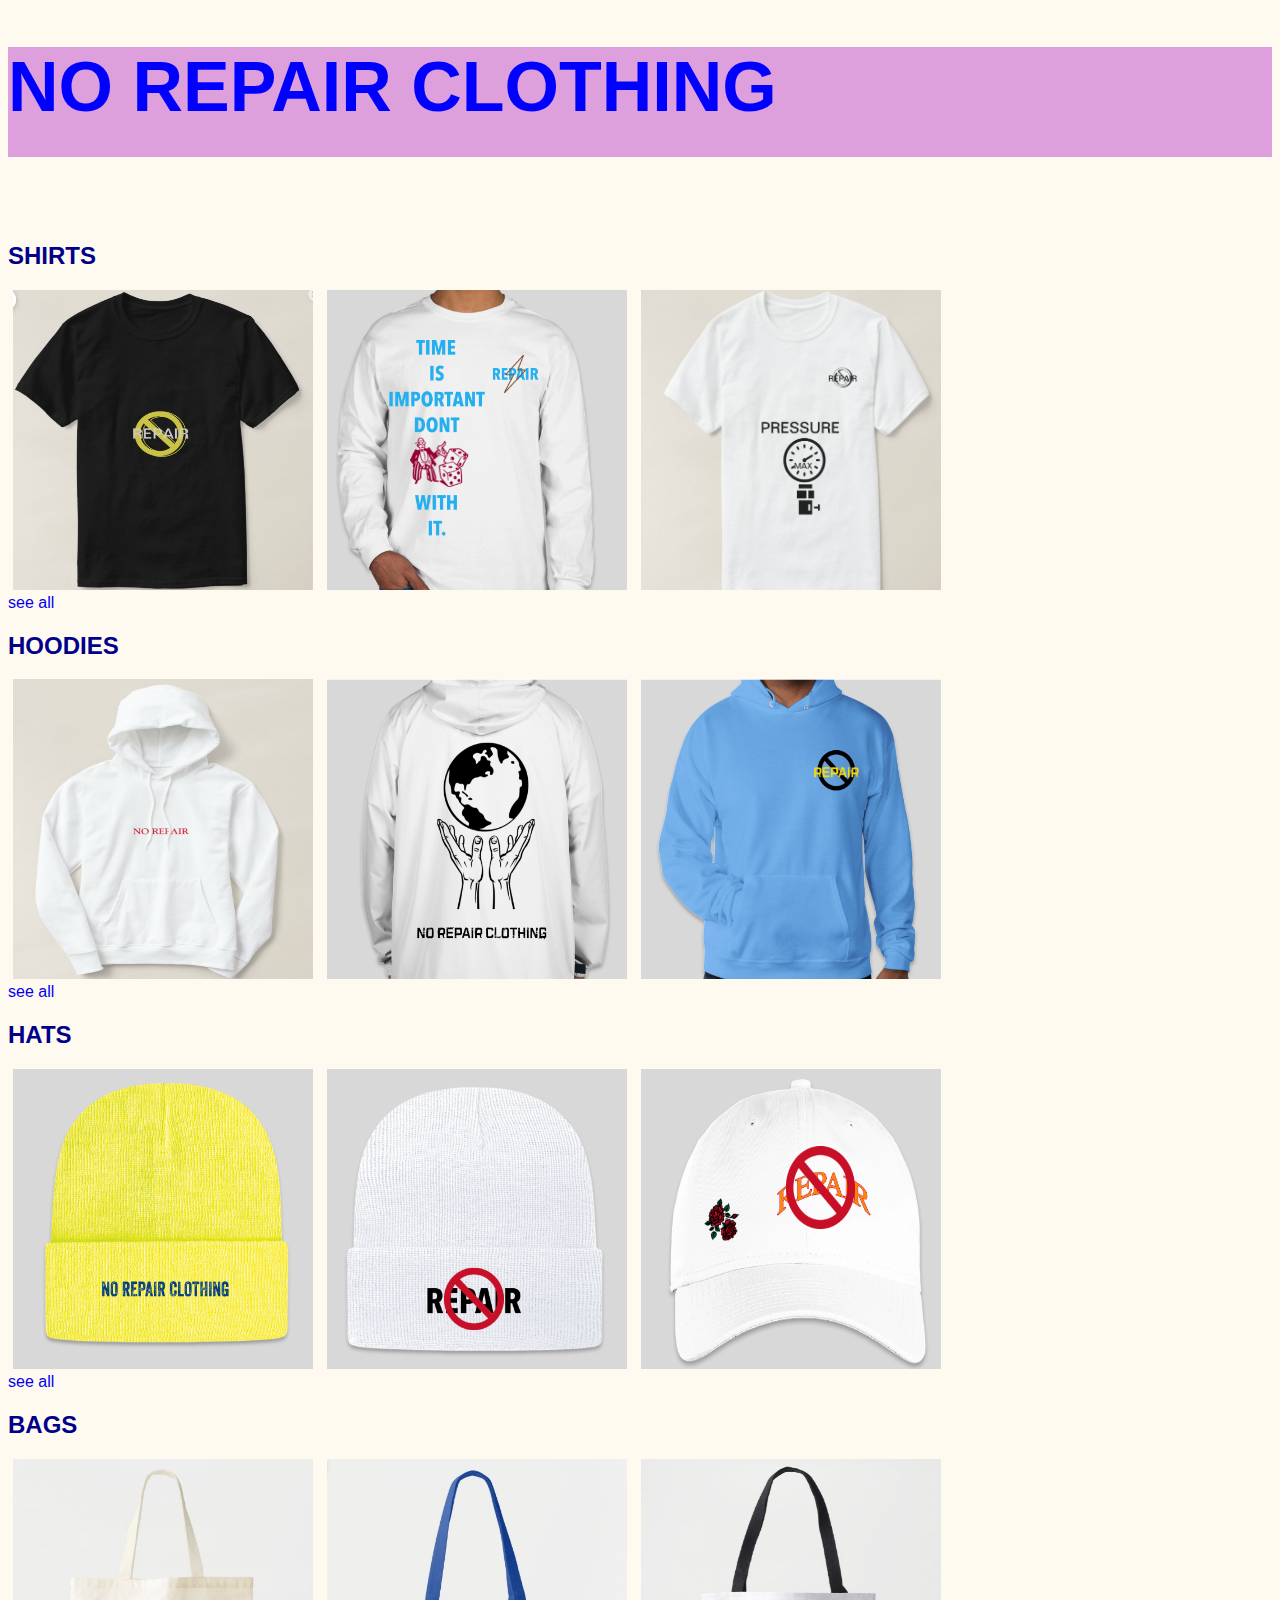
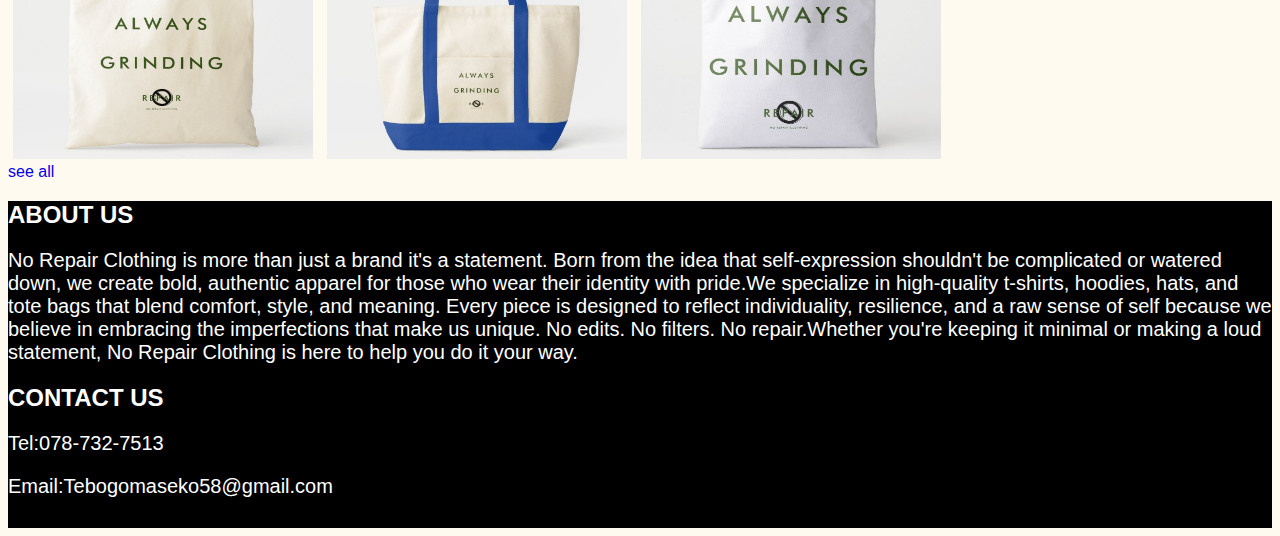
<file: index.html>
<!DOCTYPE html>
<html>

<head>
<title>NO REPAIR STORE</title>
<link rel="stylesheet" href="style.css">
</head>

<body>

    <h1>NO REPAIR CLOTHING</h1>
    </br>
    <h2>SHIRTS</h2>
    <div class="shirts">
    <a href="shirt1.html"><img src="SHIRTS/Screenshot 2023-11-04 122855.png" height="300px" width="300px"></a>
    <a href="shirt2.html"><img src="SHIRTS/WORK14.png" height="300px" width="300px"></a>
    <a href="shirt3.html"><img src="SHIRTS/WORK21.png" height="300px" width="300px"></a>
    </div>
    <a href="see_all.html">see all</a>

    <h2>HOODIES</h2>
    <div class="hoodies">
    <a href="hoodie1.html"><img src="HOODIES/Screenshot 2023-11-02 122510.png" height="300px" width="300px"></a>
    <a href="hoodie2.html"> <img src="HOODIES/Screenshot 2023-11-02 124221.png" height="300px" width="300px"></a>
    <a href="hoodie3.html"><img src="HOODIES/WORK13.png" height="300px" width="300px"></a>
    </div>
    <a href="see_all.html">see all</a>

    <h2>HATS</h2>
    <div class="hats">
    <a href="hat1.html"><img src="HATS/WORK18.png" height="300px" width="300px"></a>
    <a href="hat2.html"> <img src="HATS/WORK19.png" height="300px" width="300px"></a>
    <a href="hat3.html"><img src="HATS/WORK8.png" height="300px" width="300px"></a>
    </div>
    <a href="see_all.html">see all</a>

    <h2>BAGS</h2>
    <div class="bags">
    <a href="bag1.html"><img src="BAGS/Screenshot 2023-11-23 011019.png" height="300px" width="300px"></a>
    <a href="bag2.html"><img src="BAGS/Screenshot 2023-11-23 011115.png" height="300px" width="300px"></a>
    <a href="bag3.html"><img src="BAGS/Screenshot 2023-11-23 011303.png" height="300px" width="300px"></a>
    </div>
    <a href="see_all.html">see all</a>

    <div class="description">
    <h2>ABOUT US</h2>
    <p>No Repair Clothing is more than just a brand it's a statement. Born from the idea that self-expression shouldn't be complicated or watered down, we create bold, authentic apparel for those who wear their identity with pride.We specialize in high-quality t-shirts, hoodies, hats, and tote bags that blend comfort, style, and meaning. Every piece is designed to reflect individuality, resilience, and a raw sense of self because we believe in embracing the imperfections that make us unique. No edits. No filters. No repair.Whether you're keeping it minimal or making a loud statement, No Repair Clothing is here to help you do it your way.</p>

    <h2>CONTACT US</h2>
    <p>Tel:078-732-7513</p>
    <p>Email:Tebogomaseko58@gmail.com</p>
    </div>
</body>

</html>
</file>
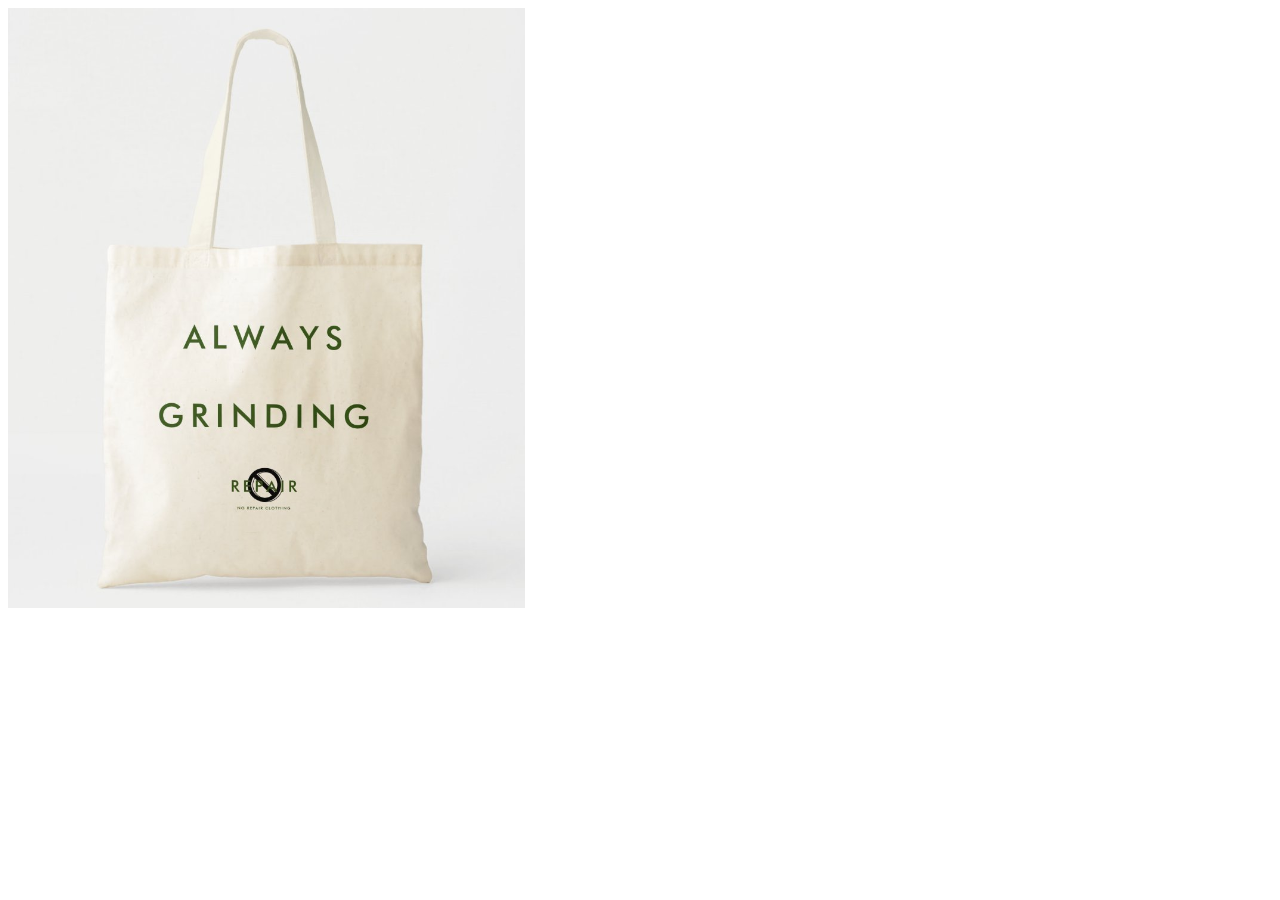
<file: bag1.html>
<!DOCTYPE html>
<html lang="en">
<head>
    <meta charset="UTF-8">
    <meta name="viewport" content="width=device-width, initial-scale=1.0">
    <title>bags</title>
</head>
<body>
    <img src="BAGS/Screenshot 2023-11-23 011019.png">
</body>
</html>
</file>
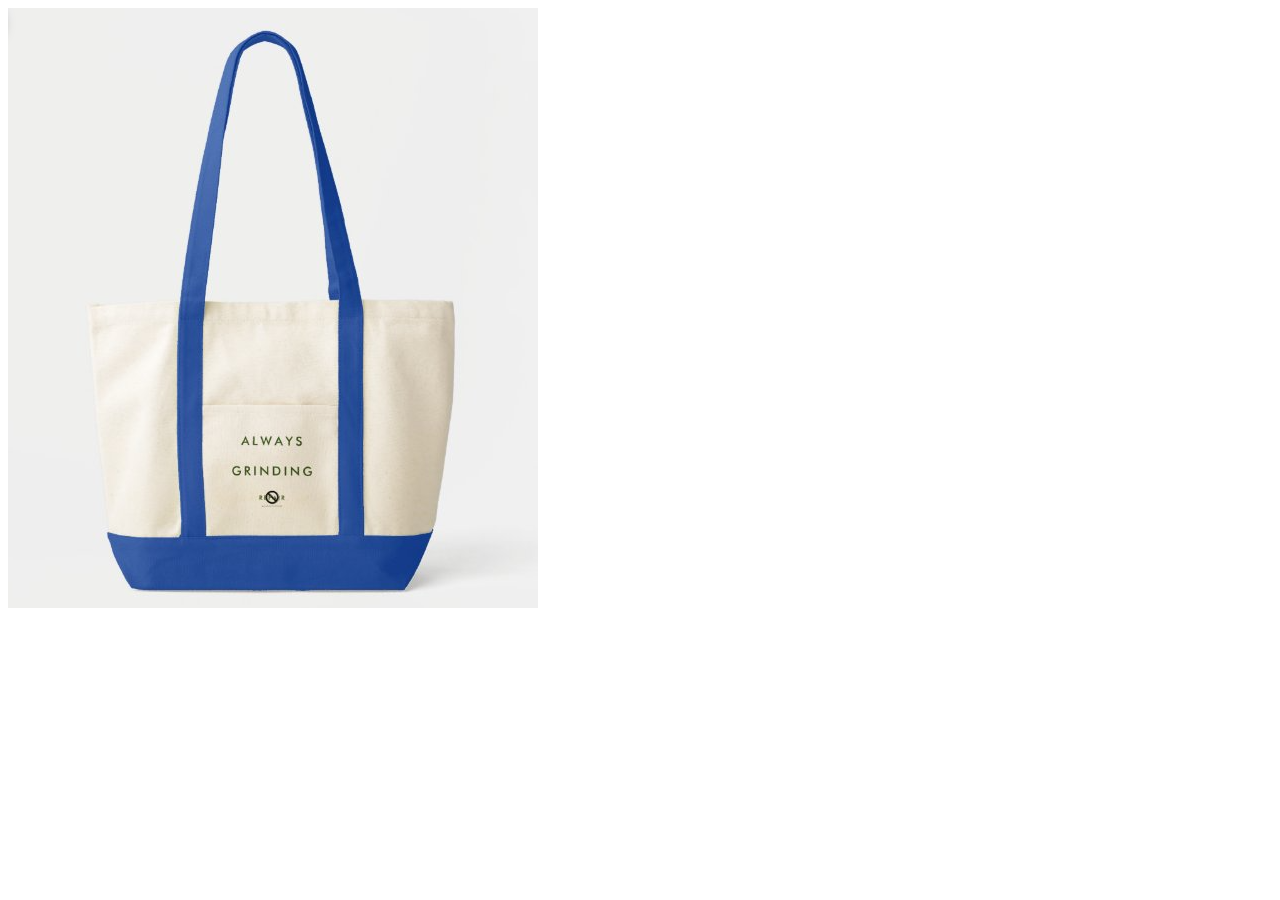
<file: bag2.html>
<!DOCTYPE html>
<html lang="en">
<head>
    <meta charset="UTF-8">
    <meta name="viewport" content="width=device-width, initial-scale=1.0">
    <title>bags</title>
</head>
<body>
    <img src="BAGS/Screenshot 2023-11-23 011115.png">
</body>
</html>
</file>
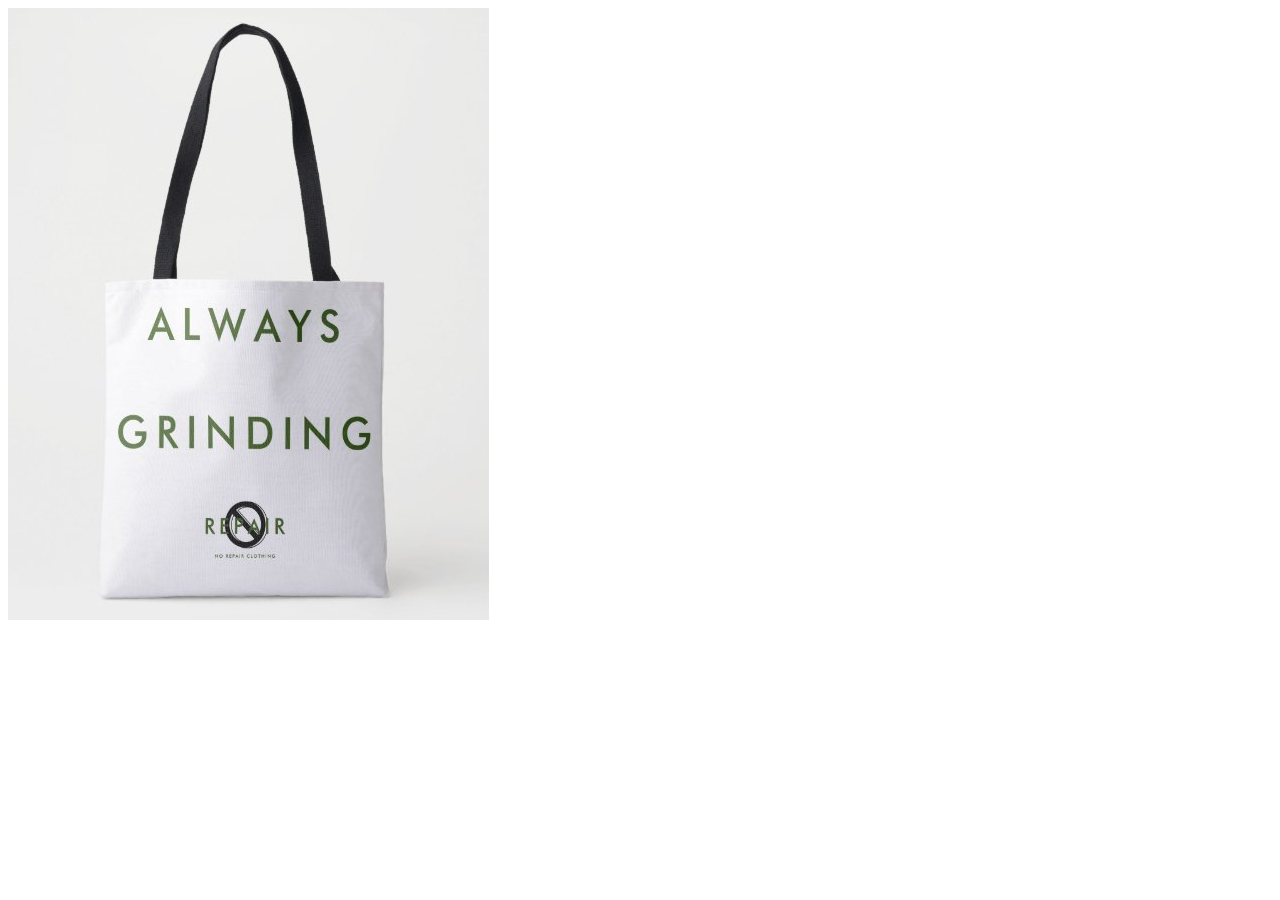
<file: bag3.html>
<!DOCTYPE html>
<html lang="en">
<head>
    <meta charset="UTF-8">
    <meta name="viewport" content="width=device-width, initial-scale=1.0">
    <title>bags</title>
</head>
<body>
    <img src="BAGS/Screenshot 2023-11-23 011303.png">
</body>
</html>
</file>
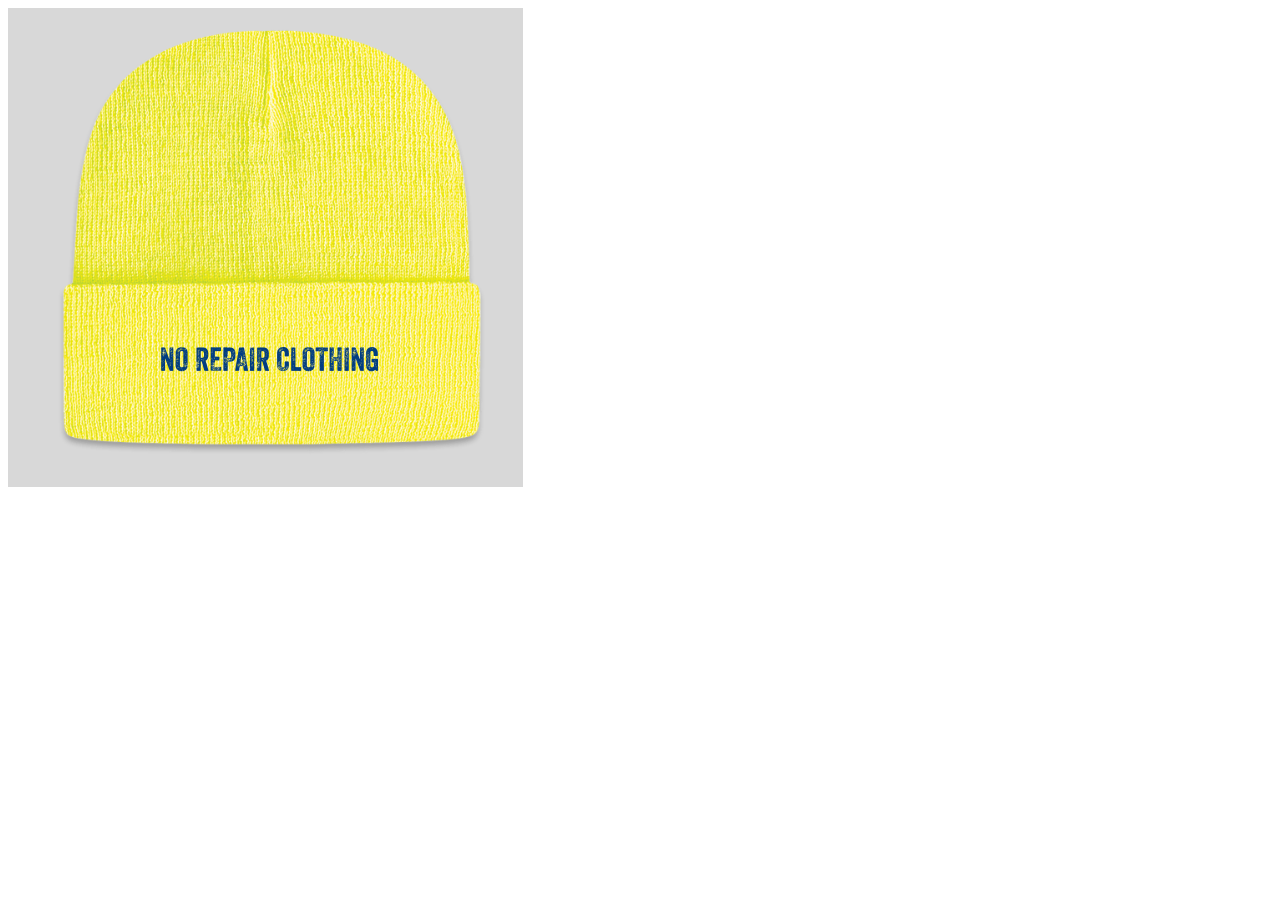
<file: hat1.html>
<!DOCTYPE html>
<html lang="en">
<head>
    <meta charset="UTF-8">
    <meta name="viewport" content="width=device-width, initial-scale=1.0">
    <title>hats</title>
</head>
<body>
    <img src="HATS/WORK18.png">
</body>
</html>
</file>
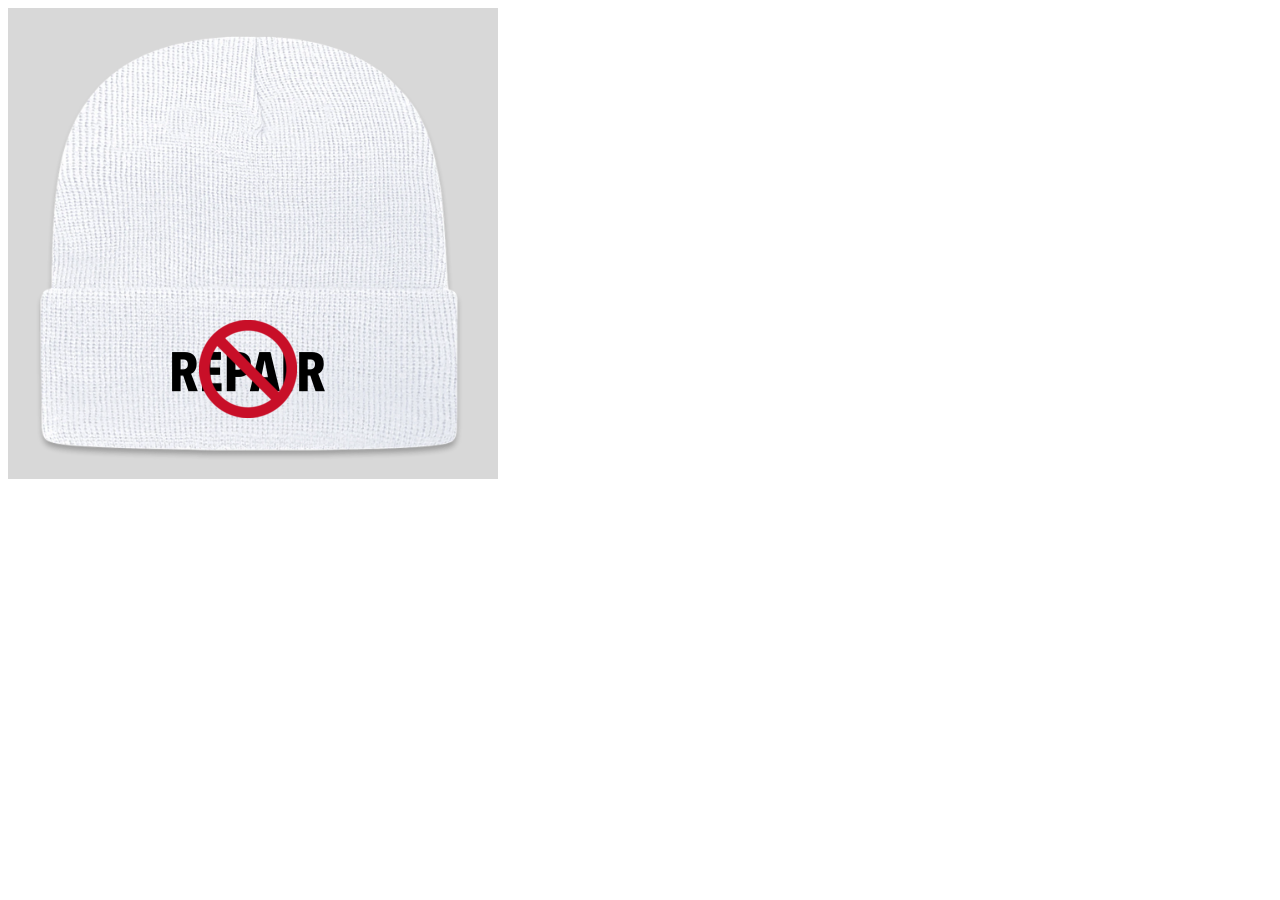
<file: hat2.html>
<!DOCTYPE html>
<html lang="en">
<head>
    <meta charset="UTF-8">
    <meta name="viewport" content="width=device-width, initial-scale=1.0">
    <title>hats</title>
</head>
<body>
    <img src="HATS/WORK19.png">
</body>
</html>
</file>
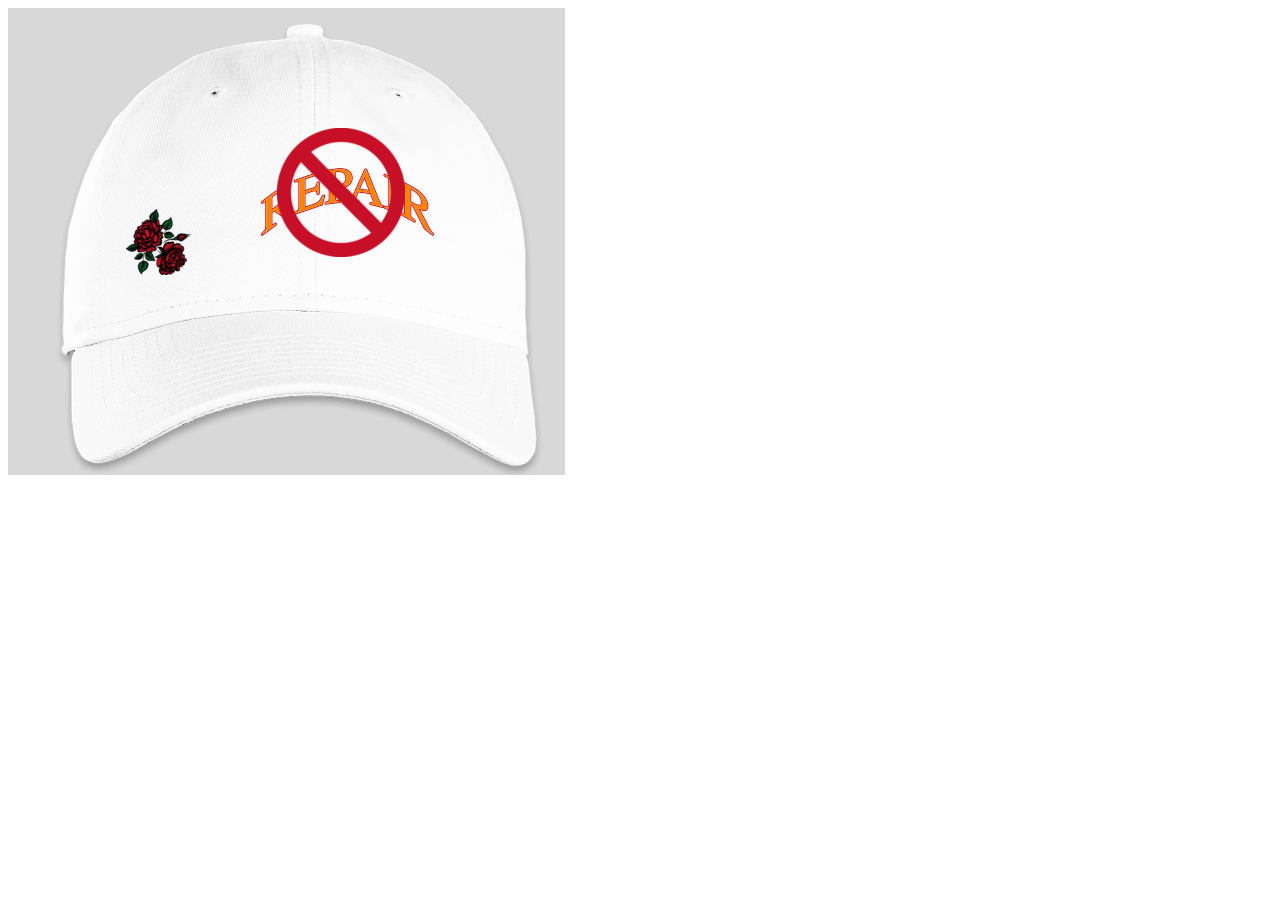
<file: hat3.html>
<!DOCTYPE html>
<html lang="en">
<head>
    <meta charset="UTF-8">
    <meta name="viewport" content="width=device-width, initial-scale=1.0">
    <title>hats</title>
</head>
<body>
    <img src="HATS/WORK8.png">
</body>
</html>
</file>
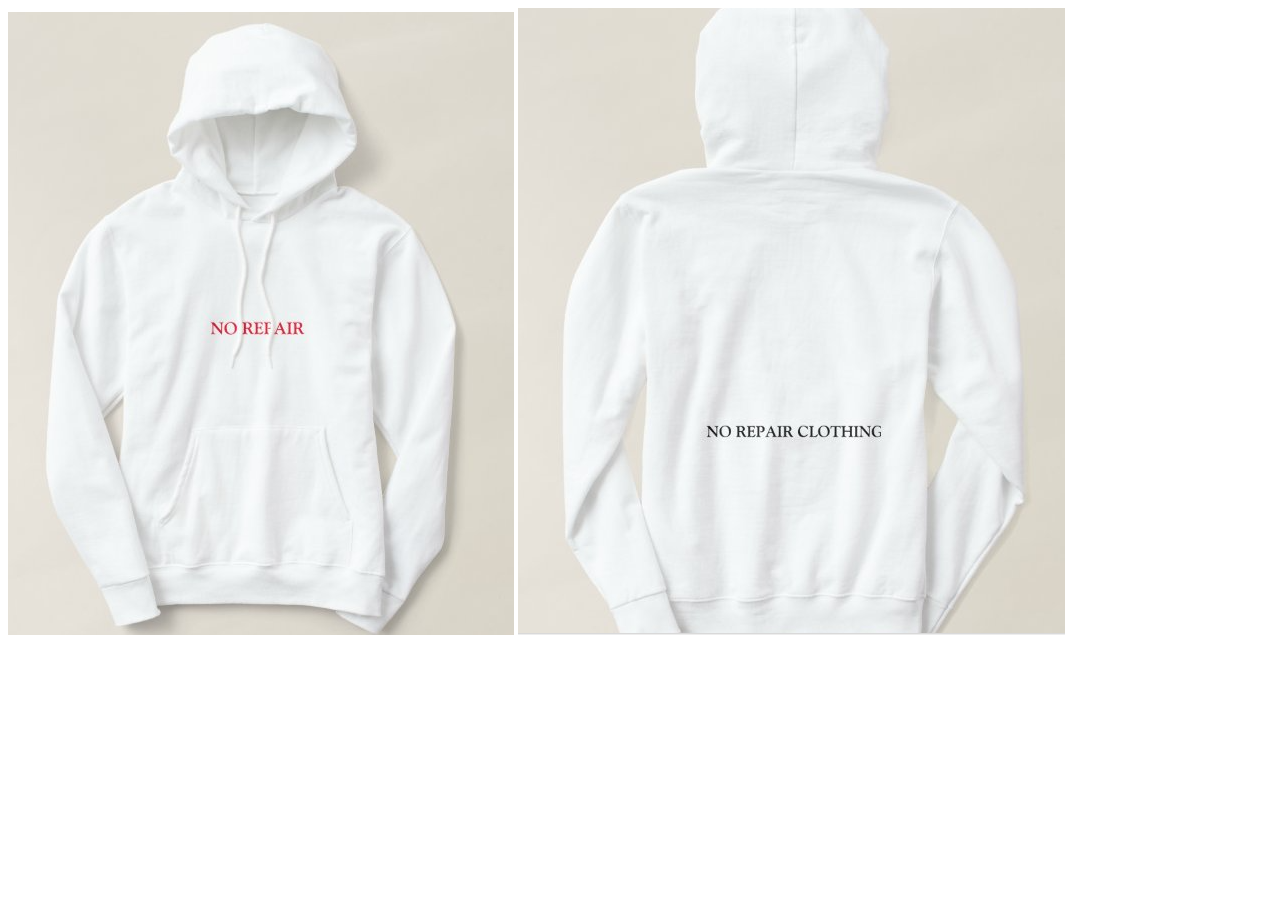
<file: hoodie1.html>
<!DOCTYPE html>
<html lang="en">
<head>
    <meta charset="UTF-8">
    <meta name="viewport" content="width=device-width, initial-scale=1.0">
    <title>hoodies</title>
</head>
<body>
    <img src="HOODIES/Screenshot 2023-11-02 122510.png">
    <img src="HOODIES/Screenshot 2023-11-04 121108.png">
</body>
</html>
</file>
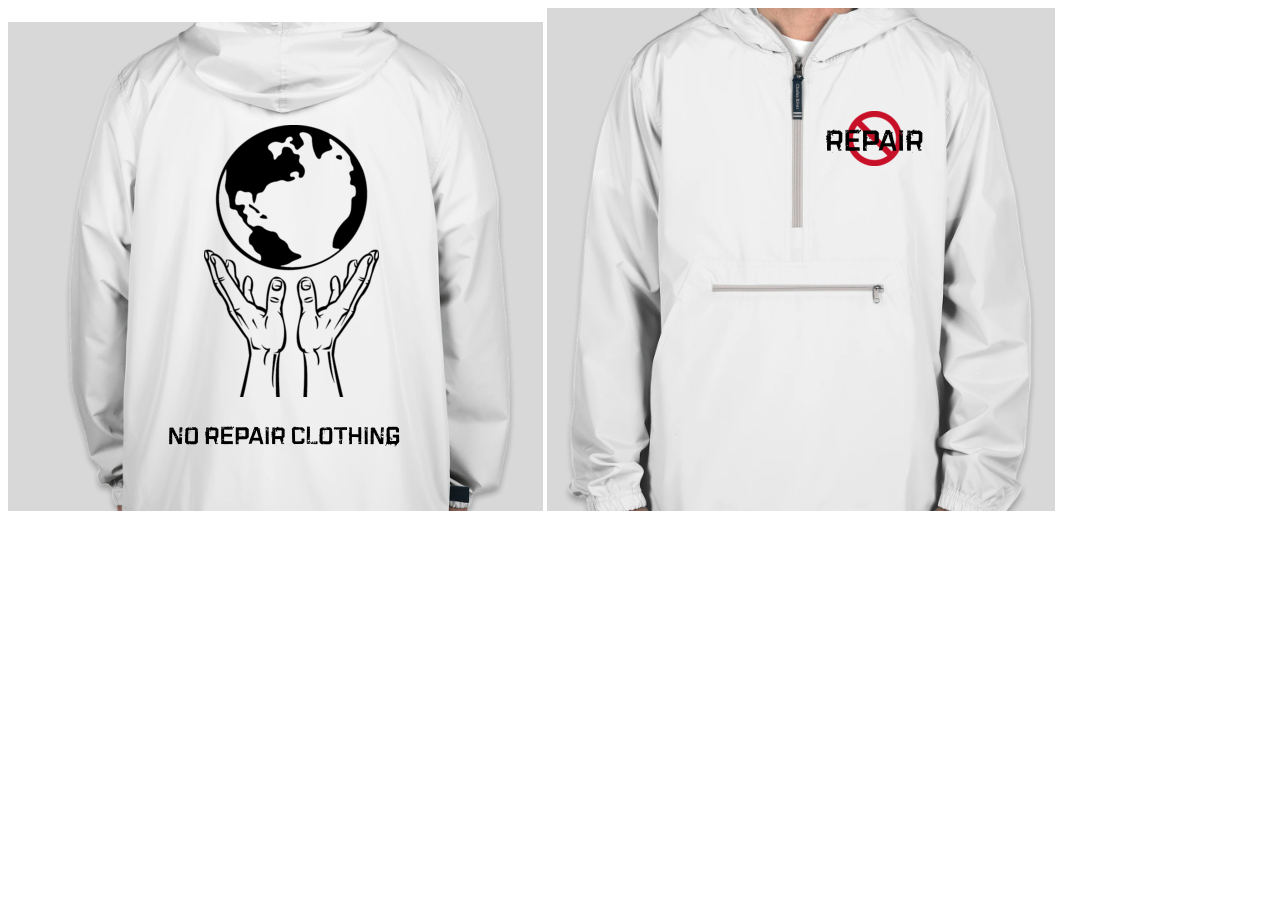
<file: hoodie2.html>
<!DOCTYPE html>
<html lang="en">
<head>
    <meta charset="UTF-8">
    <meta name="viewport" content="width=device-width, initial-scale=1.0">
    <title>hoodies</title>
</head>
<body>
    <img src="HOODIES/Screenshot 2023-11-02 124221.png">
    <img src="HOODIES/Screenshot 2023-11-02 124237.png">
</body>
</html>
</file>
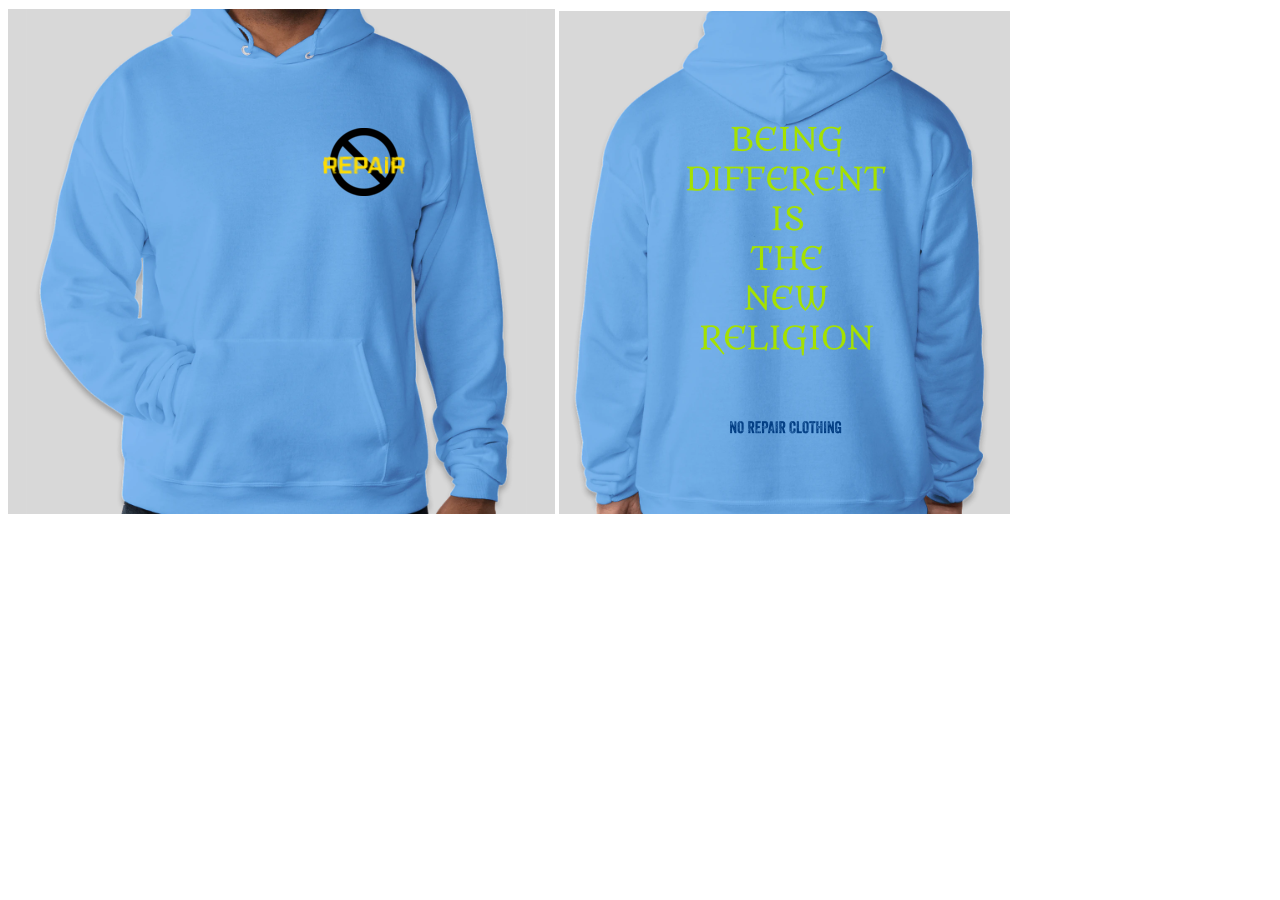
<file: hoodie3.html>
<!DOCTYPE html>
<html lang="en">
<head>
    <meta charset="UTF-8">
    <meta name="viewport" content="width=device-width, initial-scale=1.0">
    <title>hoodies</title>
</head>
<body>
    <img src="HOODIES/WORK13.png">
    <img src="HOODIES/WORK13 (2).png">
</body>
</html>
</file>
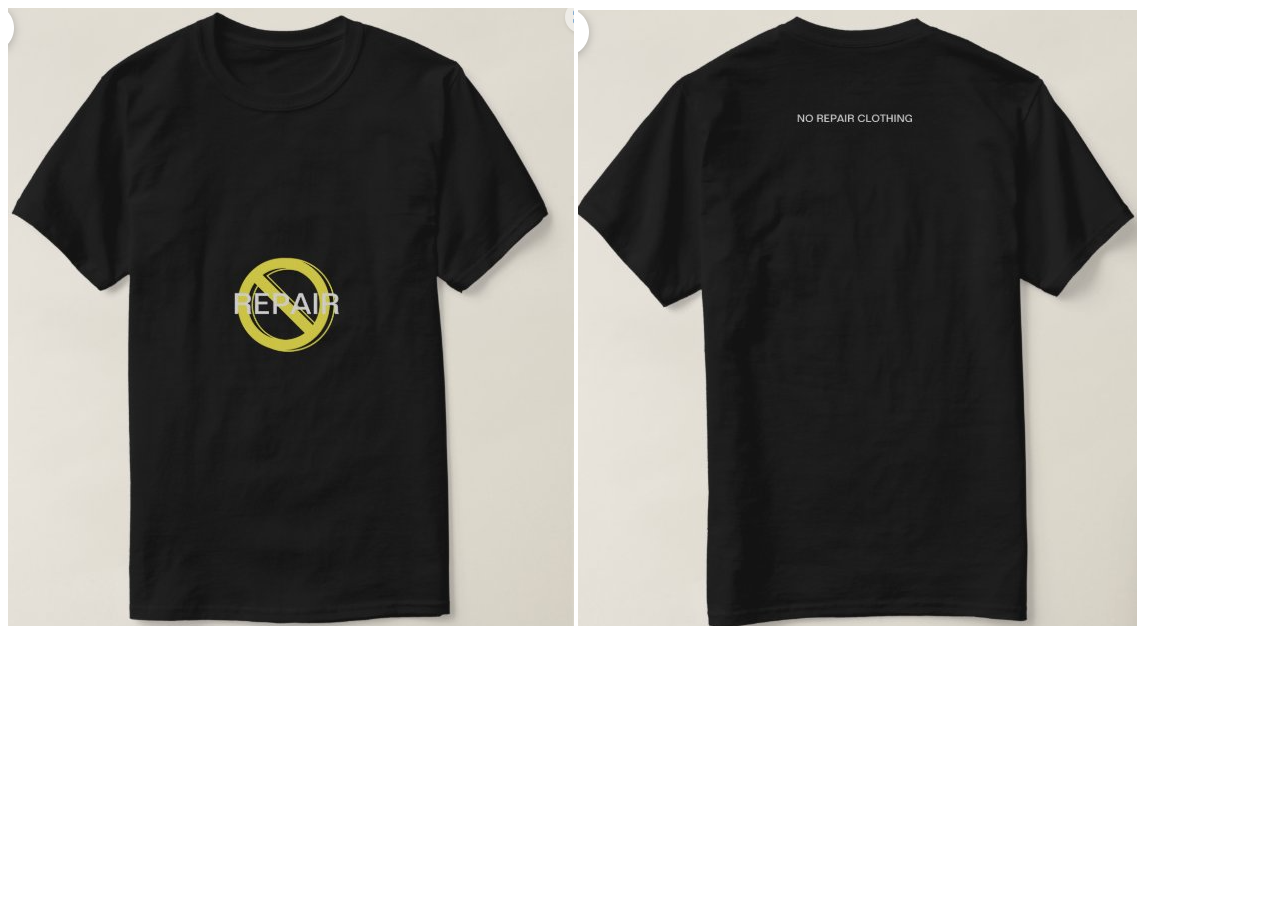
<file: shirt1.html>
<!DOCTYPE html>
<html lang="en">
<head>
    <meta charset="UTF-8">
    <meta name="viewport" content="width=device-width, initial-scale=1.0">
    <title>shirts</title>
</head>
<body>
    <img src="SHIRTS/Screenshot 2023-11-04 122855.png">
    <img src="SHIRTS/New folder/Screenshot 2023-11-04 122925.png">
</body>
</html>
</file>
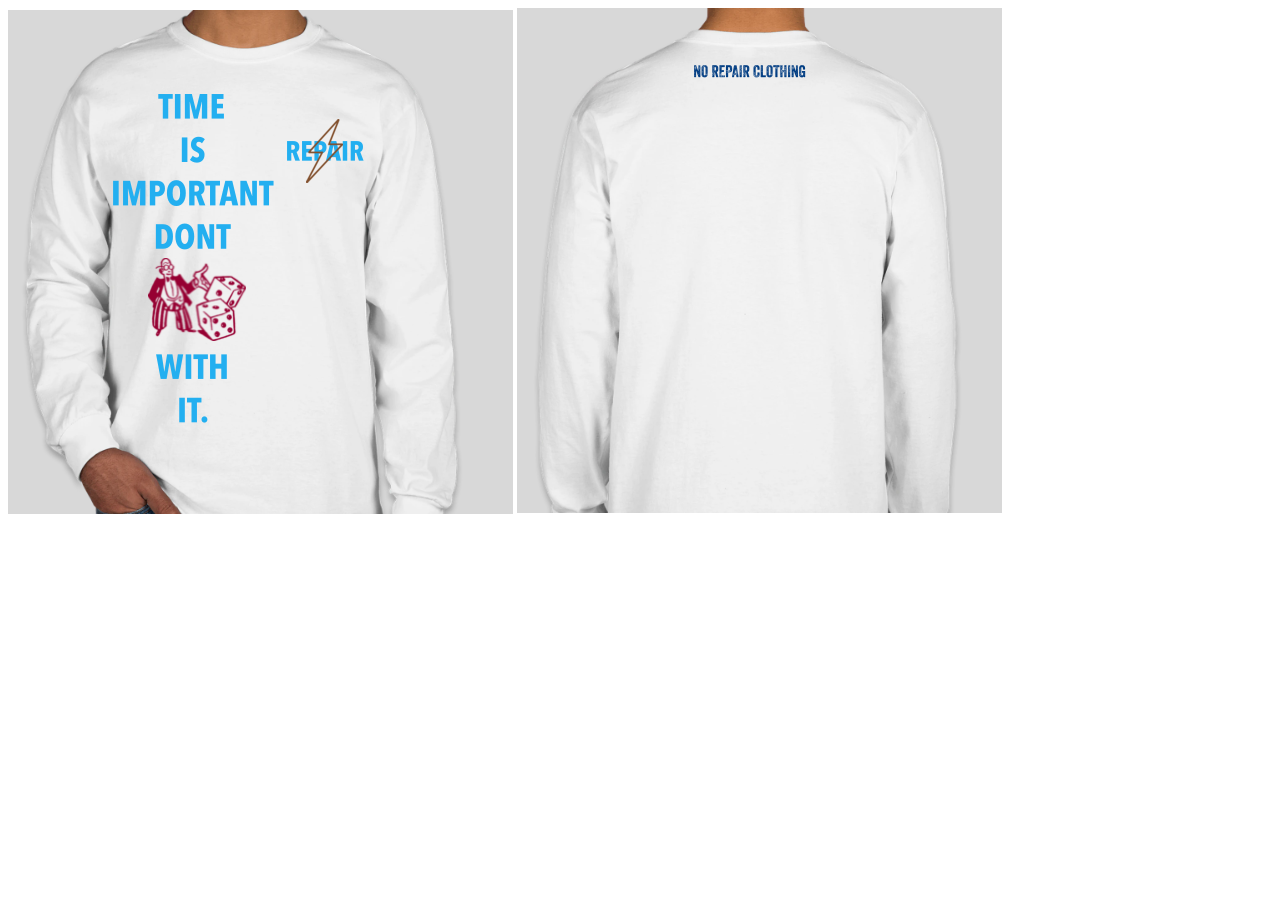
<file: shirt2.html>
<!DOCTYPE html>
<html lang="en">
<head>
    <meta charset="UTF-8">
    <meta name="viewport" content="width=device-width, initial-scale=1.0">
    <title>shirts</title>
</head>
<body>
    <img src="SHIRTS/WORK14.png">
    <img src="SHIRTS/WORK14 (2).png">
</body>
</html>
</file>
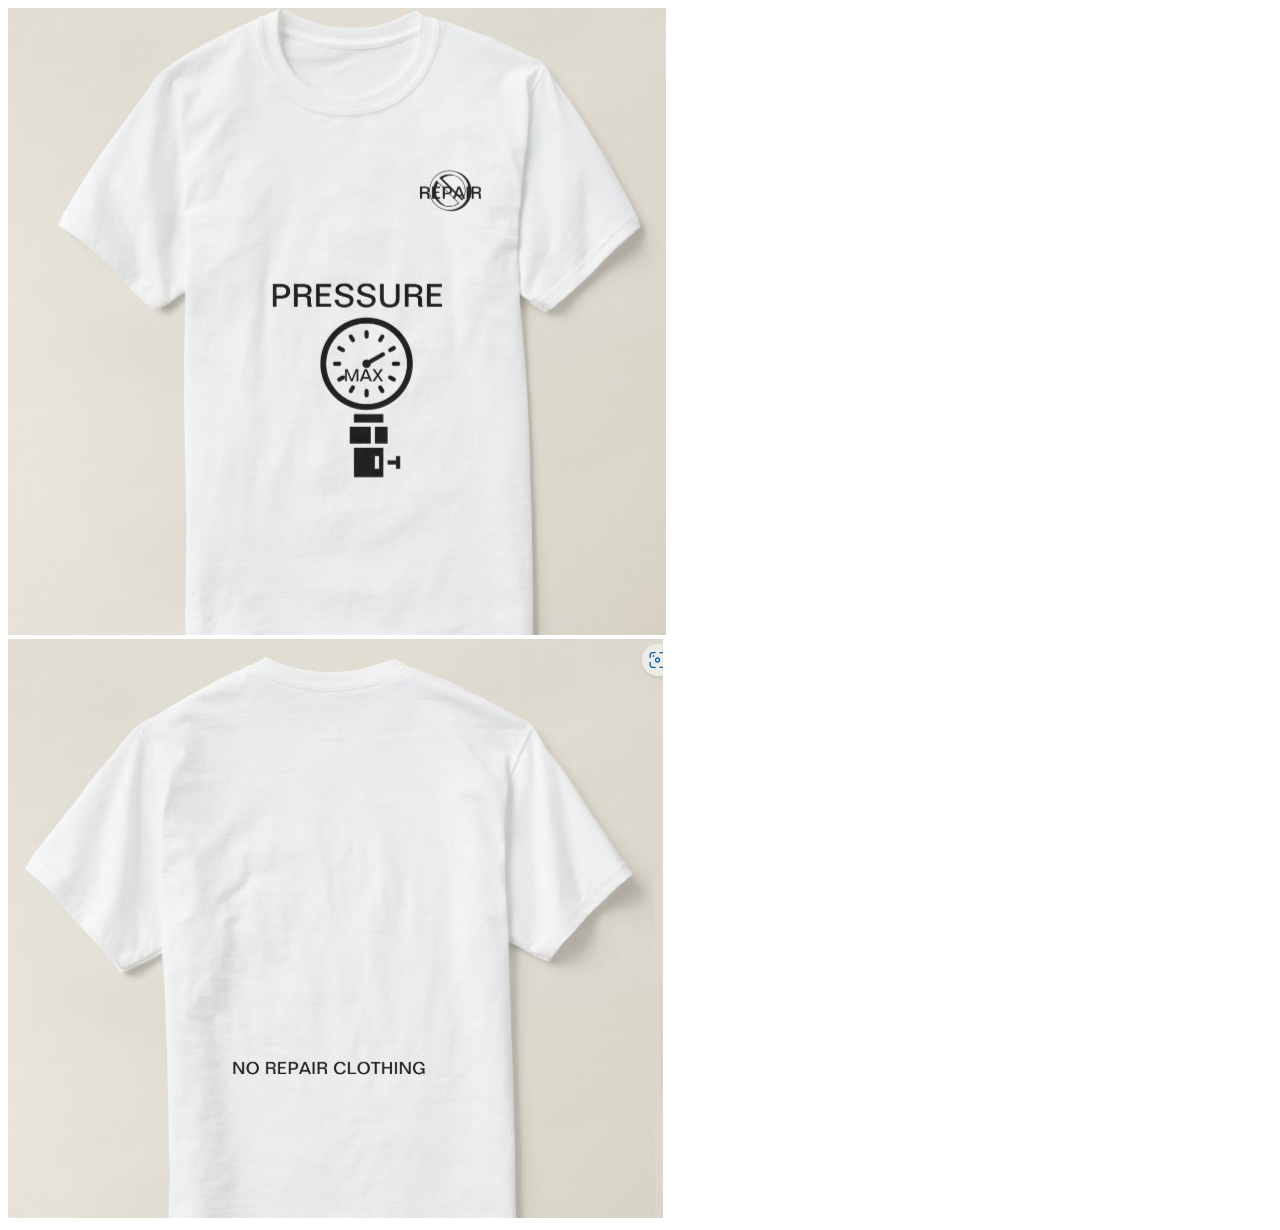
<file: shirt3.html>
<!DOCTYPE html>
<html lang="en">
<head>
    <meta charset="UTF-8">
    <meta name="viewport" content="width=device-width, initial-scale=1.0">
    <title>shirts</title>
</head>
<body>
    <img src="SHIRTS/WORK21.png">
    <img src="SHIRTS/WORK21 (2).png">
</body>
</html>
</file>
<file: style.css>
body{

    background-color: floralwhite;
}
h1{

    font-family: italic,sans-serif;
    color:blue;
    background-color:plum;
    padding-bottom: 30px;
    font-size:70px;
    
}

h2{

    font-family: helvetica,sans-serif;
    color:darkblue;
}

h5{

    font-family: helvetica,sans-serif;
}

.shirts img{

    padding-left: 5px;
    padding-right: 5px;

}

.hoodies img{

    padding-left: 5px;
    padding-right: 5px;

}

.hats img{

    padding-left: 5px;
    padding-right: 5px;

}

.bags img{

    padding-left: 5px;
    padding-right: 5px;

}

a{
    font-family:Arial, Helvetica, sans-serif;
    text-decoration: none;
}

a:hover{

    color: white;
}

p{
    font-family: Arial, Helvetica,sans-serif;
    color:black;
    font-size:20px;

}

.description{

    background-color:black;
    padding-bottom:10px;
}

.description h2{

    color:white;
}

.description p{

    color:white;
}
</file>
